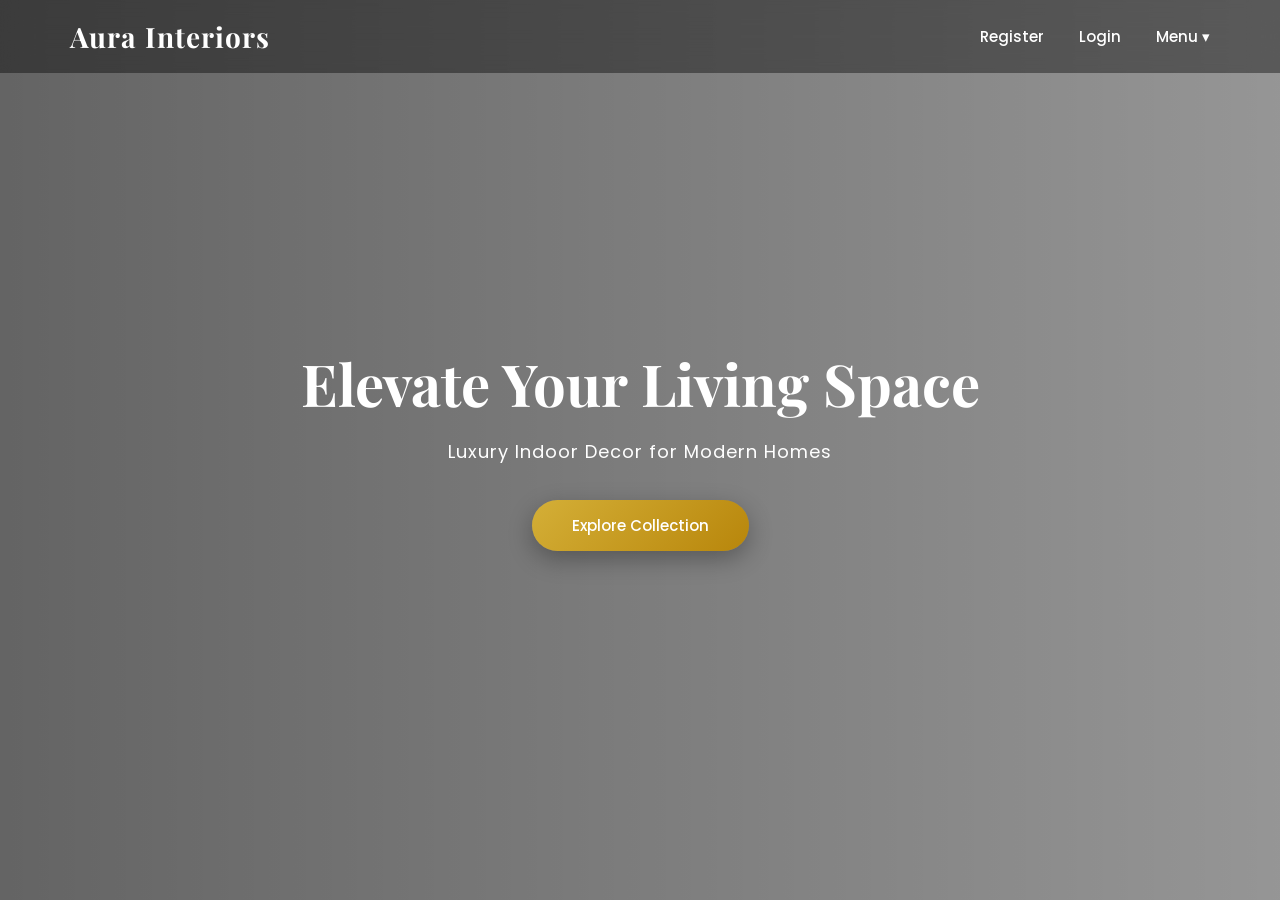
<file: ECommerceApp/src/main/webapp/index.html>
<!DOCTYPE html>
<html lang="en">
<head>
<meta charset="UTF-8">
<meta name="viewport" content="width=device-width, initial-scale=1.0">
<title>Aura Interiors | Luxury Decor</title>

<link href="https://fonts.googleapis.com/css2?family=Poppins:wght@300;400;500;600&family=Playfair+Display:wght@600;700&display=swap" rel="stylesheet">

<style>

*{
    margin:0;
    padding:0;
    box-sizing:border-box;
}

body{
    font-family:'Poppins',sans-serif;
    background:#f9f9f9;
    overflow-x:hidden;
}

/* ================= HEADER ================= */

header{
    position:fixed;
    width:100%;
    top:0;
    left:0;
    padding:18px 70px;
    display:flex;
    justify-content:space-between;
    align-items:center;
    background:rgba(0,0,0,0.4);  /* Slightly darker */
    backdrop-filter:blur(15px);
    z-index:3000;  /* HIGHER Z-INDEX */
}

.logo{
    font-family:'Playfair Display',serif;
    font-size:28px;
    font-weight:700;
    color:white;
    letter-spacing:1px;
}

.nav-links{
    display:flex;
    align-items:center;
    gap:35px;
}

.nav-links a{
    text-decoration:none;
    color:white;
    font-weight:500;
    font-size:15px;
    position:relative;
    transition:0.3s ease;
}

.nav-links a::after{
    content:'';
    position:absolute;
    width:0%;
    height:2px;
    left:0;
    bottom:-5px;
    background:#d4af37;
    transition:0.3s;
}

.nav-links a:hover::after{
    width:100%;
}

.nav-links a:hover{
    color:#d4af37;
}

/* ================= DROPDOWN ================= */

.dropdown{
    position:relative;
}

.dropdown-content{
    position:absolute;
    top:45px;
    right:0;
    background:white;
    width:180px;
    border-radius:12px;
    box-shadow:0 10px 30px rgba(0,0,0,0.2);
    opacity:0;
    visibility:hidden;
    transform:translateY(10px);
    transition:0.3s ease;
    z-index:4000;   /* HIGHER THAN HERO */
}

.dropdown-content a{
    display:block;
    padding:14px;
    color:#333;
    font-size:14px;
    text-decoration:none;
    transition:0.3s;
}

.dropdown-content a:hover{
    background:#f3f3f3;
}

.dropdown:hover .dropdown-content{
    opacity:1;
    visibility:visible;
    transform:translateY(0);
}

/* ================= HERO SECTION ================= */

.hero{
    height:100vh;
    background:
    linear-gradient(to right, rgba(0,0,0,0.6), rgba(0,0,0,0.4)),
    url('https://images.unsplash.com/photo-1616627451515-c0f9e83f0e6f');
    background-size:cover;
    background-position:center;
    display:flex;
    justify-content:center;
    align-items:center;
    text-align:center;
    color:white;
    padding:20px;
}

.hero-content{
    max-width:700px;
    animation:fadeIn 1.5s ease;
}

.hero-content h1{
    font-family:'Playfair Display',serif;
    font-size:58px;
    margin-bottom:20px;
    line-height:1.2;
}

.hero-content p{
    font-size:18px;
    margin-bottom:35px;
    letter-spacing:1px;
}

.explore-btn{
    display:inline-block;
    padding:14px 40px;
    border-radius:50px;
    background:linear-gradient(135deg,#d4af37,#b8860b);
    color:white;
    text-decoration:none;
    font-weight:500;
    font-size:15px;
    transition:0.4s ease;
    box-shadow:0 8px 25px rgba(0,0,0,0.3);
}

.explore-btn:hover{
    transform:translateY(-4px);
    box-shadow:0 12px 30px rgba(0,0,0,0.4);
}

/* ================= ANIMATION ================= */

@keyframes fadeIn{
    from{
        opacity:0;
        transform:translateY(30px);
    }
    to{
        opacity:1;
        transform:translateY(0);
    }
}

/* ================= RESPONSIVE ================= */

@media(max-width:900px){

    header{
        padding:18px 30px;
    }

    .hero-content h1{
        font-size:40px;
    }

    .nav-links{
        gap:20px;
    }
}

@media(max-width:600px){

    .hero-content h1{
        font-size:32px;
    }

    .hero-content p{
        font-size:14px;
    }

    .nav-links{
        display:none;
    }
}

</style>
</head>

<body>

<header>
    <div class="logo">Aura Interiors</div>

    <div class="nav-links">
        <a href="register.html">Register</a>
        <a href="login.html">Login</a>

        <div class="dropdown">
            <a href="#">Menu ▾</a>
            <div class="dropdown-content">
                <a href="adminlogin.html">Admin</a>
                <a href="#">Services</a>
                <a href="#">Help</a>
            </div>
        </div>
    </div>
</header>

<section class="hero">
    <div class="hero-content">
        <h1>Elevate Your Living Space</h1>
        <p>Luxury Indoor Decor for Modern Homes</p>
        <a href="login.html" class="explore-btn">Explore Collection</a>
    </div>
</section>

</body>
</html>
</file>
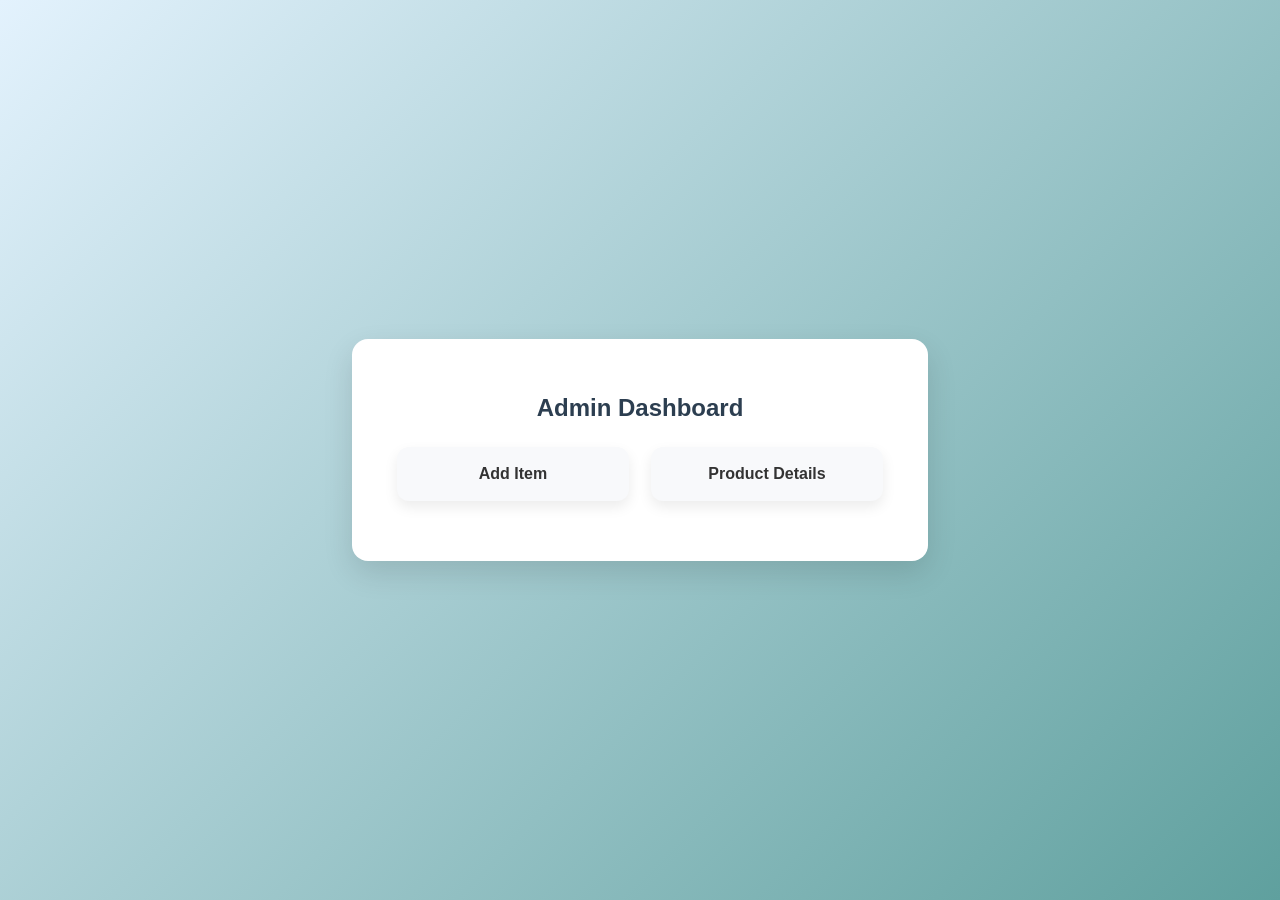
<file: ECommerceApp/src/main/webapp/adminhome.html>
<!DOCTYPE html>
<html>
<head>
<meta charset="ISO-8859-1">
<title>Admin Section</title>
<link rel="stylesheet" href="adminhome.css">
</head>
	<body>

<div class="dashboard">
    <h2>Admin Dashboard</h2>

    <ul class="menu-1">
        <li><a href="admin-add-product.jsp">Add Item</a></li>
        <li><a href="dashboard">Product Details</a></li>
    </ul> 
</div>

</body>

</html>
</file>
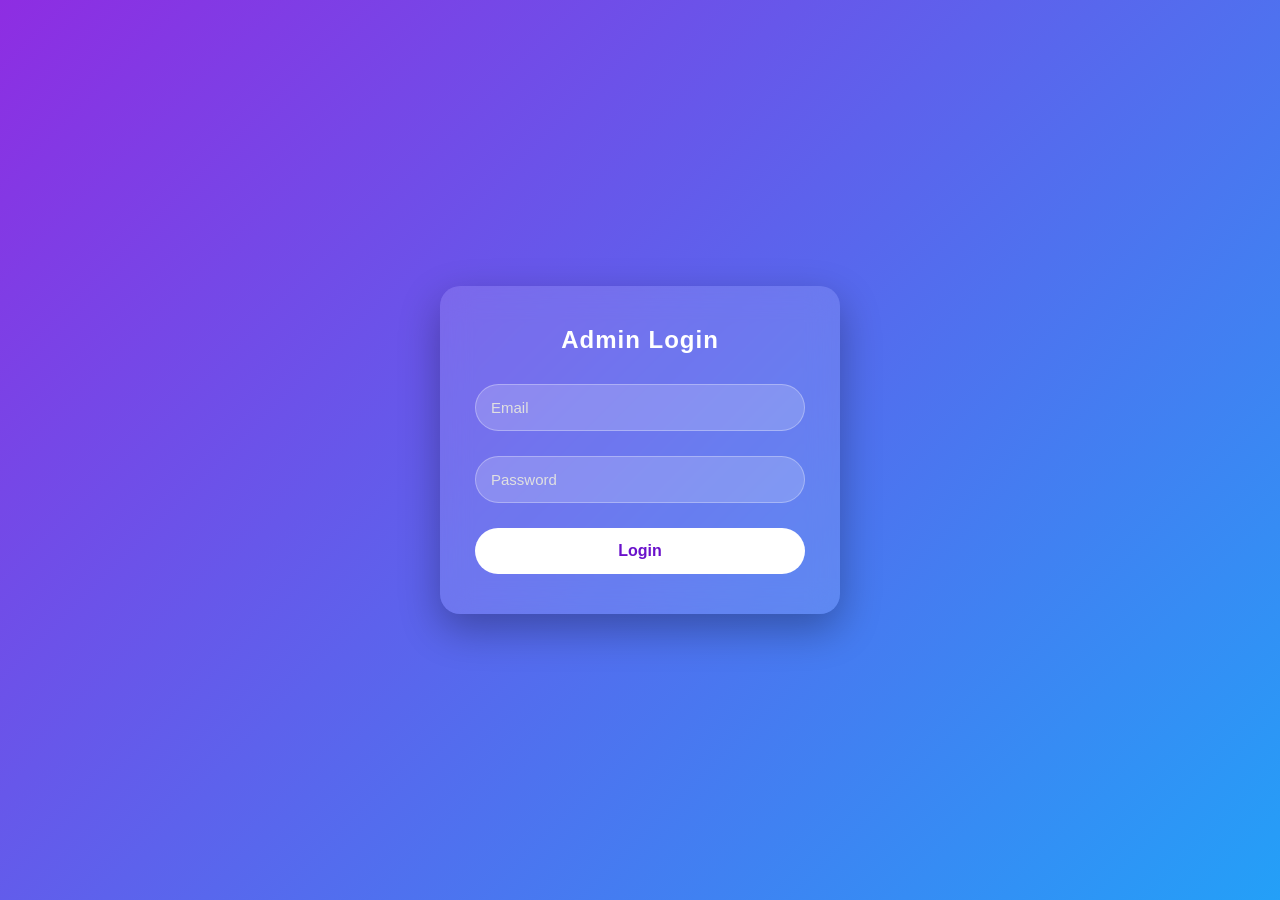
<file: ECommerceApp/src/main/webapp/adminlogin.html>
<!DOCTYPE html>
<html lang="en">
<head>
    <meta charset="UTF-8">
    <title>Login Page</title>
    <link rel="stylesheet" href="login.css">
</head>
<body>

    <div class="login-container">
        <h2>Admin Login</h2>

        <form action="adminvalidation" method="post">
			    <div class="input-box">
			        <input type="text" name="email" placeholder="Email" required>
			    </div>
			
			    <div class="input-box">
			        <input type="password" name="password" placeholder="Password" required>
			    </div>
			
			    <button type="submit">Login</button>
			</form>
    </div>

</body>
</html>
</file>
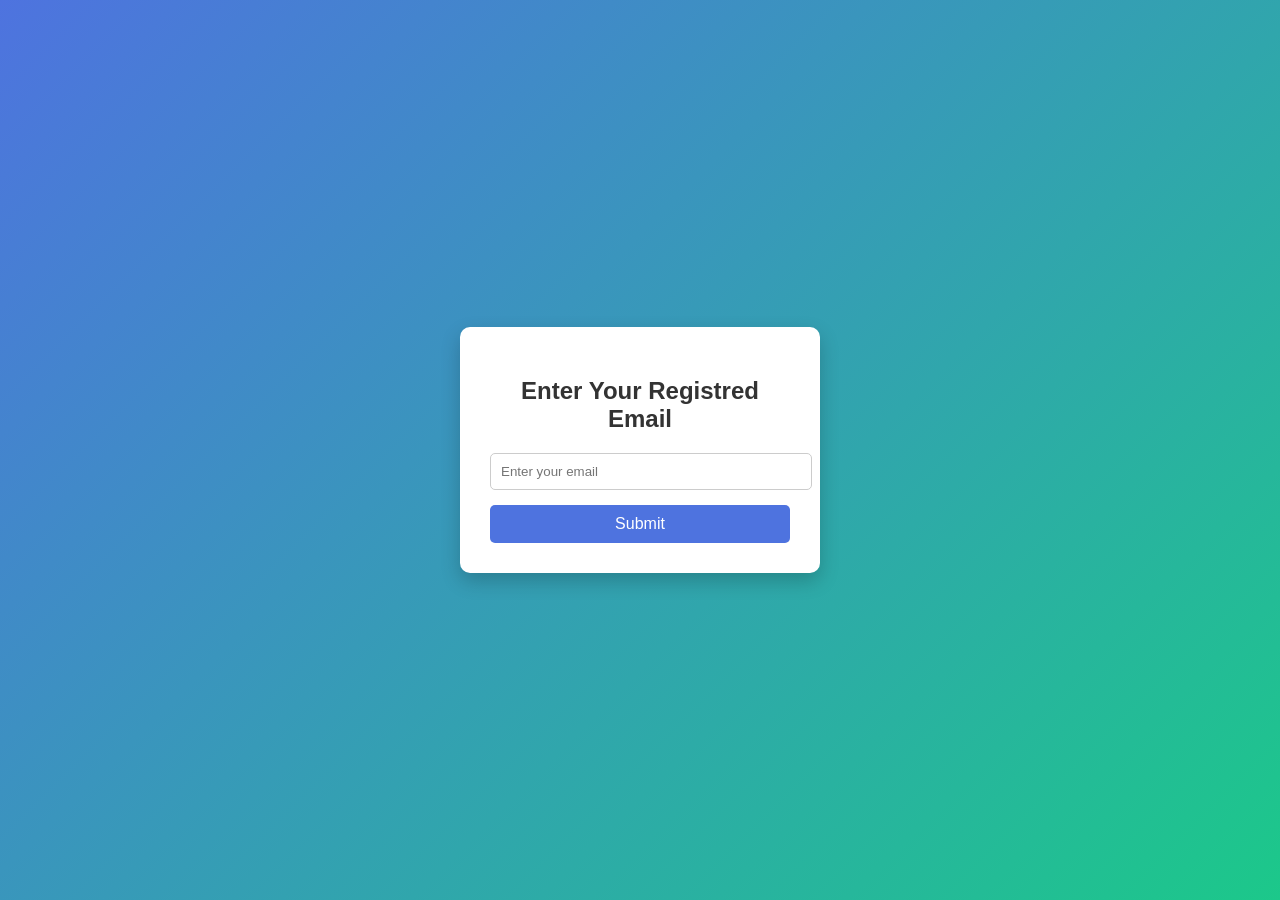
<file: ECommerceApp/src/main/webapp/forgot.html>
<!DOCTYPE html>
<html lang="en">
<head>
    <meta charset="UTF-8">
    <title>Forgot Password</title>

    <style>
        body {
            font-family: Arial, sans-serif;
            background: linear-gradient(135deg, #4e73df, #1cc88a);
            display: flex;
            justify-content: center;
            align-items: center;
            height: 100vh;
            margin: 0;
        }

        .container {
            background: #ffffff;
            padding: 30px;
            border-radius: 10px;
            box-shadow: 0 8px 20px rgba(0,0,0,0.2);
            width: 300px;
            text-align: center;
        }

        h2 {
            margin-bottom: 20px;
            color: #333;
        }

        input[type="email"] {
            width: 100%;
            padding: 10px;
            margin-bottom: 15px;
            border: 1px solid #ccc;
            border-radius: 5px;
            outline: none;
            transition: 0.3s;
        }

        input[type="email"]:focus {
            border-color: #4e73df;
            box-shadow: 0 0 5px rgba(78,115,223,0.5);
        }

        button {
            width: 100%;
            padding: 10px;
            background-color: #4e73df;
            color: white;
            border: none;
            border-radius: 5px;
            cursor: pointer;
            font-size: 16px;
            transition: 0.3s;
        }

        button:hover {
            background-color: #2e59d9;
        }
    </style>
</head>

<body>

    <div class="container">
        <h2>Enter Your Registred Email</h2>
        <form action="ForgotPassword" method="post">
            <input type="email" name="email" placeholder="Enter your email" required>
            <button type="submit">Submit</button>
        </form>
    </div>

</body>
</html>
</file>
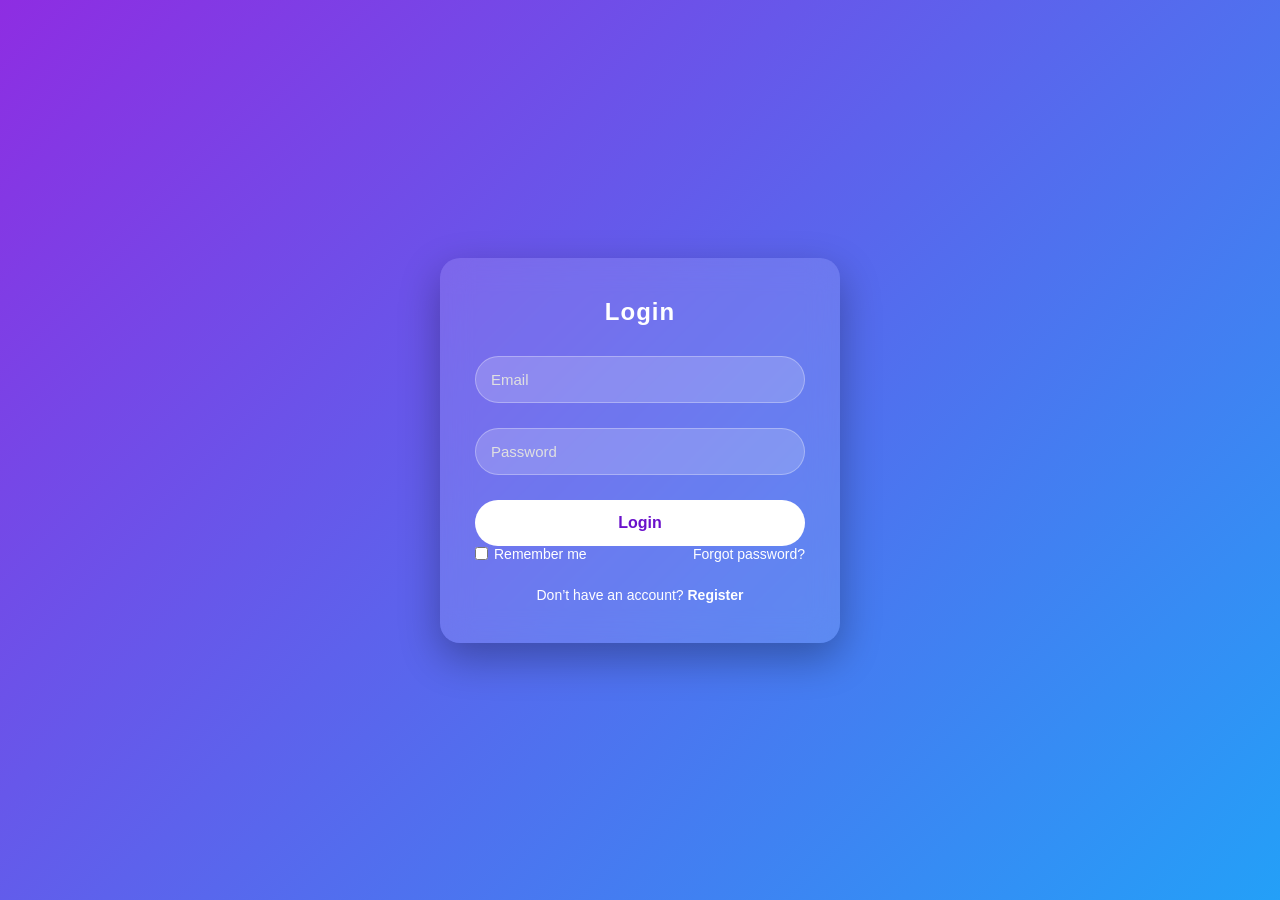
<file: ECommerceApp/src/main/webapp/login.html>
<!DOCTYPE html>
<html lang="en">
<head>
    <meta charset="UTF-8">
    <title>Login Page</title>
    <link rel="stylesheet" href="login.css">
    <meta http-equiv="Cache-Control" content="no-store" />
	<meta http-equiv="Pragma" content="no-cache" />
	<meta http-equiv="Expires" content="0" />
</head>
<body>

    <div class="login-container">
        <h2>Login</h2>

        <form action="loginuser" method="post" autocomplete="off">
			    <div class="input-box">
			        <input type="text" name="email" placeholder="Email" required autocomplete="off">
			    </div>
			
			    <div class="input-box">
			        <input type="password" name="password" placeholder="Password" required autocomplete="off">
			    </div>
			
			    <button type="submit">Login</button>
			</form>


            <div class="options">
                <label>
                    <input type="checkbox"> Remember me
                </label>
                <a href="forgot.html">Forgot password?</a>
            </div>

            <p class="register">
                Don’t have an account?
                <a href="register.html">Register</a>
            </p>
    </div>
    
<script>
window.addEventListener("pageshow", function (event) {
    if (event.persisted || performance.getEntriesByType("navigation")[0].type === "back_forward") {
        document.querySelector("form").reset();
    }
});
</script>

</body>
</html>
</file>
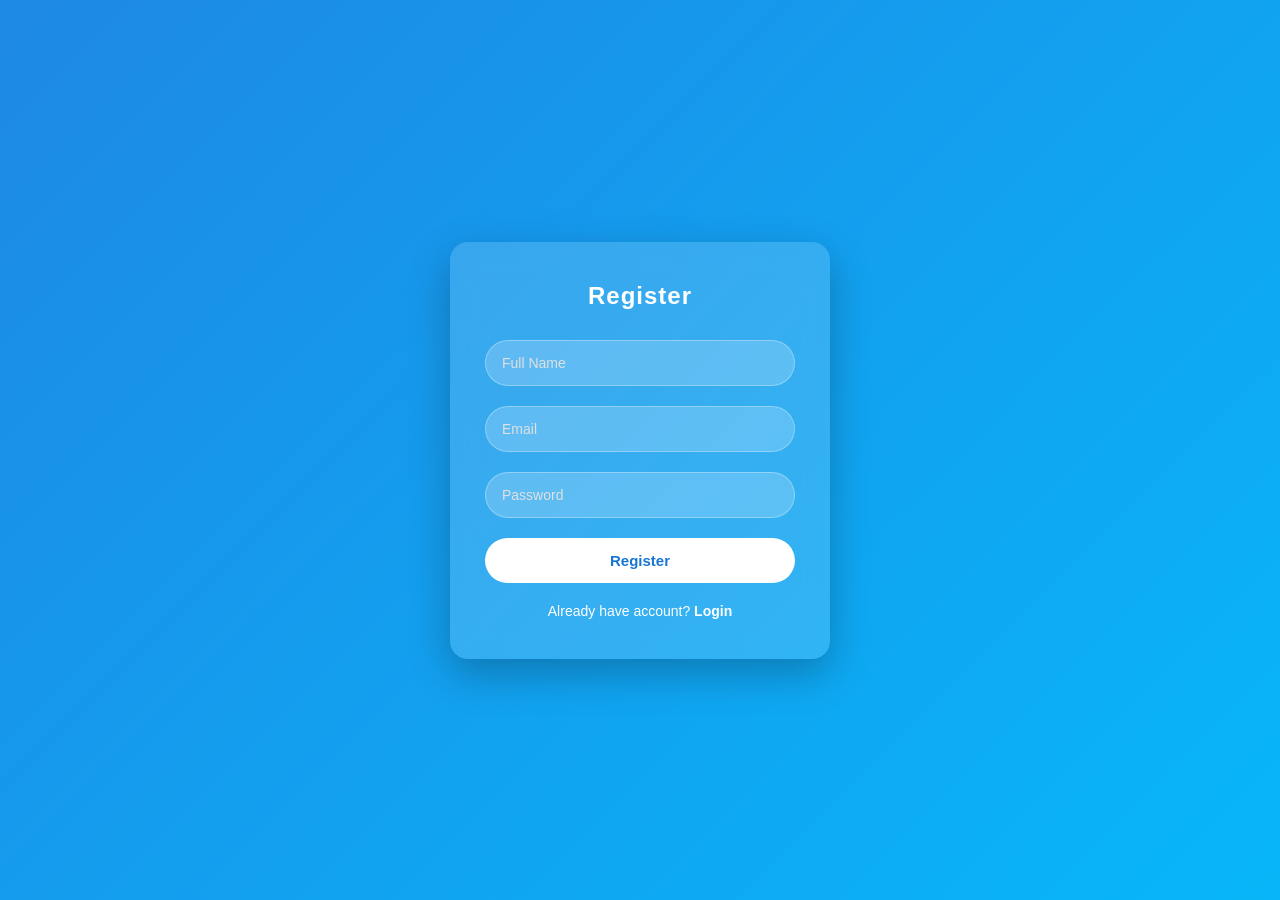
<file: ECommerceApp/src/main/webapp/register.html>
<!DOCTYPE html>
<html>
<head>
    <title>User Registration</title>
    <link rel="stylesheet" href="style.css">
</head>
<body>

<div class="form-container">
    <h2>Register</h2>

    <form action="register" method="post">
        <input type="text" name="name" placeholder="Full Name" required>
        <input type="email" name="email" placeholder="Email" required>
        <input type="password" name="password" placeholder="Password" required>
        <button type="submit">Register</button>
    </form>

    <p>Already have account? <a href="login.html">Login</a></p>
</div>

</body>
</html>
</file>
<file: ECommerceApp/src/main/webapp/adminhome.css>
/* Page background */
body {
    margin: 0;
    min-height: 100vh;
    display: flex;
    justify-content: center;      /* horizontal center */
    align-items: center;          /* vertical center */
    font-family: "Segoe UI", Arial, sans-serif;
    background: linear-gradient(135deg, #e3f2fd, rgb(95, 160, 158));
}

/* Main wrapper */
.dashboard {
    background-color: #ffffff;
    padding: 35px 45px;
    border-radius: 16px;
    box-shadow: 0 12px 30px rgba(0,0,0,0.12);
}

/* Menu rows */
.menu-1, .menu-2, .menu-3 {
    list-style: none;
    display: flex;
    justify-content: center;      /* row centered */
    gap: 22px;
    padding: 0;
    margin: 25px 0;
}

/* Card items */
.menu-1 li,
.menu-2 li,
.menu-3 li {
    background: #f8f9fb;
    padding: 18px 26px;
    border-radius: 12px;
    min-width: 180px;
    text-align: center;
    font-weight: 600;
    color: #333;
    box-shadow: 0 6px 14px rgba(0,0,0,0.08);
    cursor: pointer;
    transition: all 0.3s ease;
}

/* Hover effect */
.menu-1 li:hover,
.menu-2 li:hover,
.menu-3 li:hover {
    background: #4f86f7;
    color: #ffffff;
    transform: translateY(-5px);
}

/* Anchor styling */
.menu-1 li a {
    text-decoration: none;
    color: inherit;
    display: block;
}

/* Headings */
h2 {
    text-align: center;
    margin-bottom: 10px;
    color: #2c3e50;
}

/* Responsive */
@media (max-width: 768px) {
    .menu-1, .menu-2, .menu-3 {
        flex-wrap: wrap;
    }
}
</file>
<file: ECommerceApp/src/main/webapp/login.css>
/* Reset */
* {
    margin: 0;
    padding: 0;
    box-sizing: border-box;
    font-family: "Segoe UI", "Poppins", sans-serif;
}

body {
    height: 100vh;
    background: linear-gradient(-45deg, #6a11cb, #2575fc, #00c6ff, #8e2de2);
    background-size: 400% 400%;
    animation: gradientBG 12s ease infinite;
    display: flex;
    align-items: center;
    justify-content: center;
}

/* Animated background */
@keyframes gradientBG {
    0% { background-position: 0% 50%; }
    50% { background-position: 100% 50%; }
    100% { background-position: 0% 50%; }
}

/* Glass card */
.login-container {
    width: 400px;
    padding: 40px 35px;
    background: rgba(255, 255, 255, 0.12);
    backdrop-filter: blur(15px);
    border-radius: 20px;
    color: #fff;
    box-shadow: 0 15px 40px rgba(0, 0, 0, 0.3);
    transition: 0.3s ease;
}

.login-container:hover {
    transform: translateY(-5px);
}

.login-container h2 {
    text-align: center;
    margin-bottom: 30px;
    font-weight: 600;
    letter-spacing: 1px;
}

/* Input group */
.input-box {
    position: relative;
    margin-bottom: 25px;
}

.input-box input {
    width: 100%;
    padding: 14px 15px;
    border-radius: 30px;
    border: 1px solid rgba(255,255,255,0.3);
    outline: none;
    background: rgba(255, 255, 255, 0.18);
    color: #fff;
    font-size: 15px;
    transition: 0.3s;
}

.input-box input::placeholder {
    color: #e0e0e0;
}

.input-box input:focus {
    border-color: #ffffff;
    box-shadow: 0 0 8px rgba(255,255,255,0.6);
    background: rgba(255,255,255,0.25);
}

/* Options */
.options {
    display: flex;
    justify-content: space-between;
    align-items: center;
    font-size: 14px;
    margin-bottom: 20px;
}

.options label {
    display: flex;
    align-items: center;
    gap: 6px;
    cursor: pointer;
}

.options input[type="checkbox"] {
    accent-color: #fff;
}

.options a {
    color: #fff;
    text-decoration: none;
    transition: 0.3s;
}

.options a:hover {
    text-decoration: underline;
    opacity: 0.8;
}

/* Button */
button {
    width: 100%;
    padding: 14px;
    border-radius: 30px;
    border: none;
    background: #ffffff;
    color: #6a11cb;
    font-size: 16px;
    font-weight: bold;
    cursor: pointer;
    transition: 0.3s ease;
}

button:hover {
    background: linear-gradient(45deg, #ffffff, #e6e6e6);
    transform: scale(1.03);
    box-shadow: 0 8px 20px rgba(0,0,0,0.2);
}

/* Register */
.register {
    text-align: center;
    margin-top: 25px;
    font-size: 14px;
}

.register a {
    color: #fff;
    font-weight: bold;
    text-decoration: none;
    transition: 0.3s;
}

.register a:hover {
    text-decoration: underline;
    opacity: 0.8;
}

/* Responsive */
@media (max-width: 480px) {
    .login-container {
        width: 90%;
        padding: 30px;
    }
}
</file>
<file: ECommerceApp/src/main/webapp/style.css>
/* RESET */
* {
    margin: 0;
    padding: 0;
    box-sizing: border-box;
    font-family: "Segoe UI", "Poppins", sans-serif;
}

/* BODY */
body {
    height: 100vh;
    display: flex;
    justify-content: center;
    align-items: center;
    background: linear-gradient(-45deg, #1976d2, #42a5f5, #00c6ff, #1e88e5);
    background-size: 400% 400%;
    animation: gradientMove 12s ease infinite;
}

/* Animated Background */
@keyframes gradientMove {
    0% { background-position: 0% 50%; }
    50% { background-position: 100% 50%; }
    100% { background-position: 0% 50%; }
}

/* FORM CONTAINER */
.form-container {
    background: rgba(255, 255, 255, 0.15);
    backdrop-filter: blur(12px);
    padding: 40px 35px;
    width: 380px;
    border-radius: 18px;
    box-shadow: 0 15px 40px rgba(0, 0, 0, 0.25);
    text-align: center;
    color: #fff;
    transition: 0.3s ease;
}

.form-container:hover {
    transform: translateY(-5px);
}

/* HEADING */
.form-container h2 {
    margin-bottom: 30px;
    font-weight: 600;
    letter-spacing: 1px;
}

/* INPUT FIELDS */
.form-container input {
    width: 100%;
    padding: 14px 16px;
    margin-bottom: 20px;
    border-radius: 30px;
    border: 1px solid rgba(255,255,255,0.3);
    background: rgba(255,255,255,0.2);
    color: #fff;
    font-size: 14px;
    outline: none;
    transition: 0.3s;
}

/* Placeholder */
.form-container input::placeholder {
    color: #e0e0e0;
}

/* INPUT FOCUS */
.form-container input:focus {
    border-color: #ffffff;
    background: rgba(255,255,255,0.3);
    box-shadow: 0 0 8px rgba(255,255,255,0.6);
}

/* BUTTON */
.form-container button {
    width: 100%;
    padding: 14px;
    background: #ffffff;
    border: none;
    color: #1976d2;
    font-size: 15px;
    font-weight: bold;
    border-radius: 30px;
    cursor: pointer;
    transition: 0.3s ease;
}

.form-container button:hover {
    background: linear-gradient(45deg, #ffffff, #e3f2fd);
    transform: scale(1.03);
    box-shadow: 0 8px 20px rgba(0,0,0,0.2);
}

/* LOGIN LINK */
.form-container p {
    margin-top: 20px;
    font-size: 14px;
}

.form-container a {
    color: #fff;
    font-weight: bold;
    text-decoration: none;
    transition: 0.3s;
}

.form-container a:hover {
    text-decoration: underline;
    opacity: 0.8;
}

/* RESPONSIVE */
@media (max-width: 480px) {
    .form-container {
        width: 90%;
        padding: 30px;
    }
}
</file>
